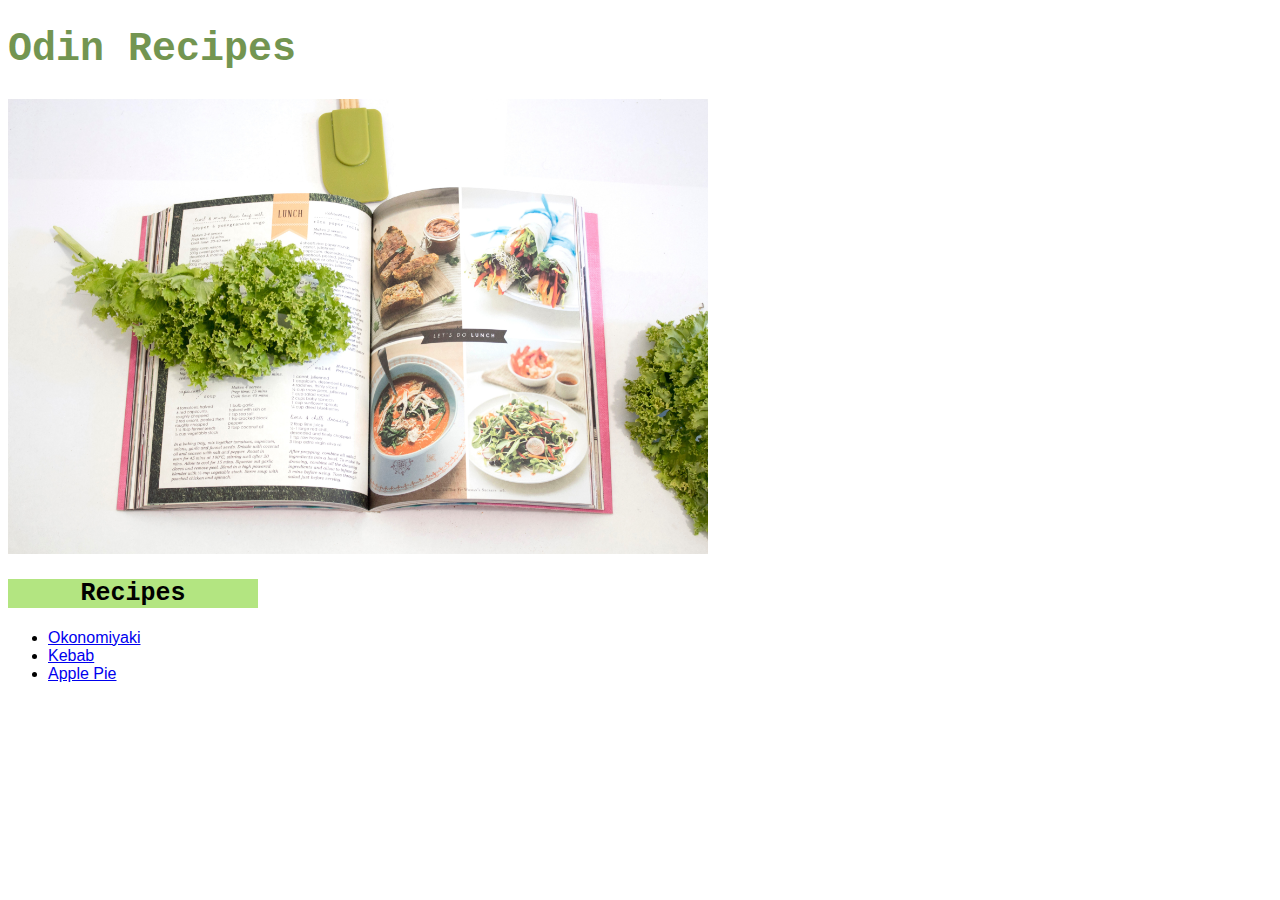
<file: index.html>
<!DOCTYPE html>
<html lang="en">
  <head>
    <meta charset="UTF-8" />
    <link rel="stylesheet" href="style.css" />
    <title>Odin Recipes</title>
  </head>
  <body>
    <h1>Odin Recipes</h1>
    <img class="book" src="img/recipe.jpg" alt="An open recipe book." />
    <br />
    <h2>Recipes</h2>
    <ul>
      <li><a href="recipes/okonomiyaki.html">Okonomiyaki</a></li>
      <li><a href="recipes/kebab.html">Kebab</a></li>
      <li><a href="recipes/apple_pie.html">Apple Pie</a></li>
    </ul>
  </body>
</html>
</file>
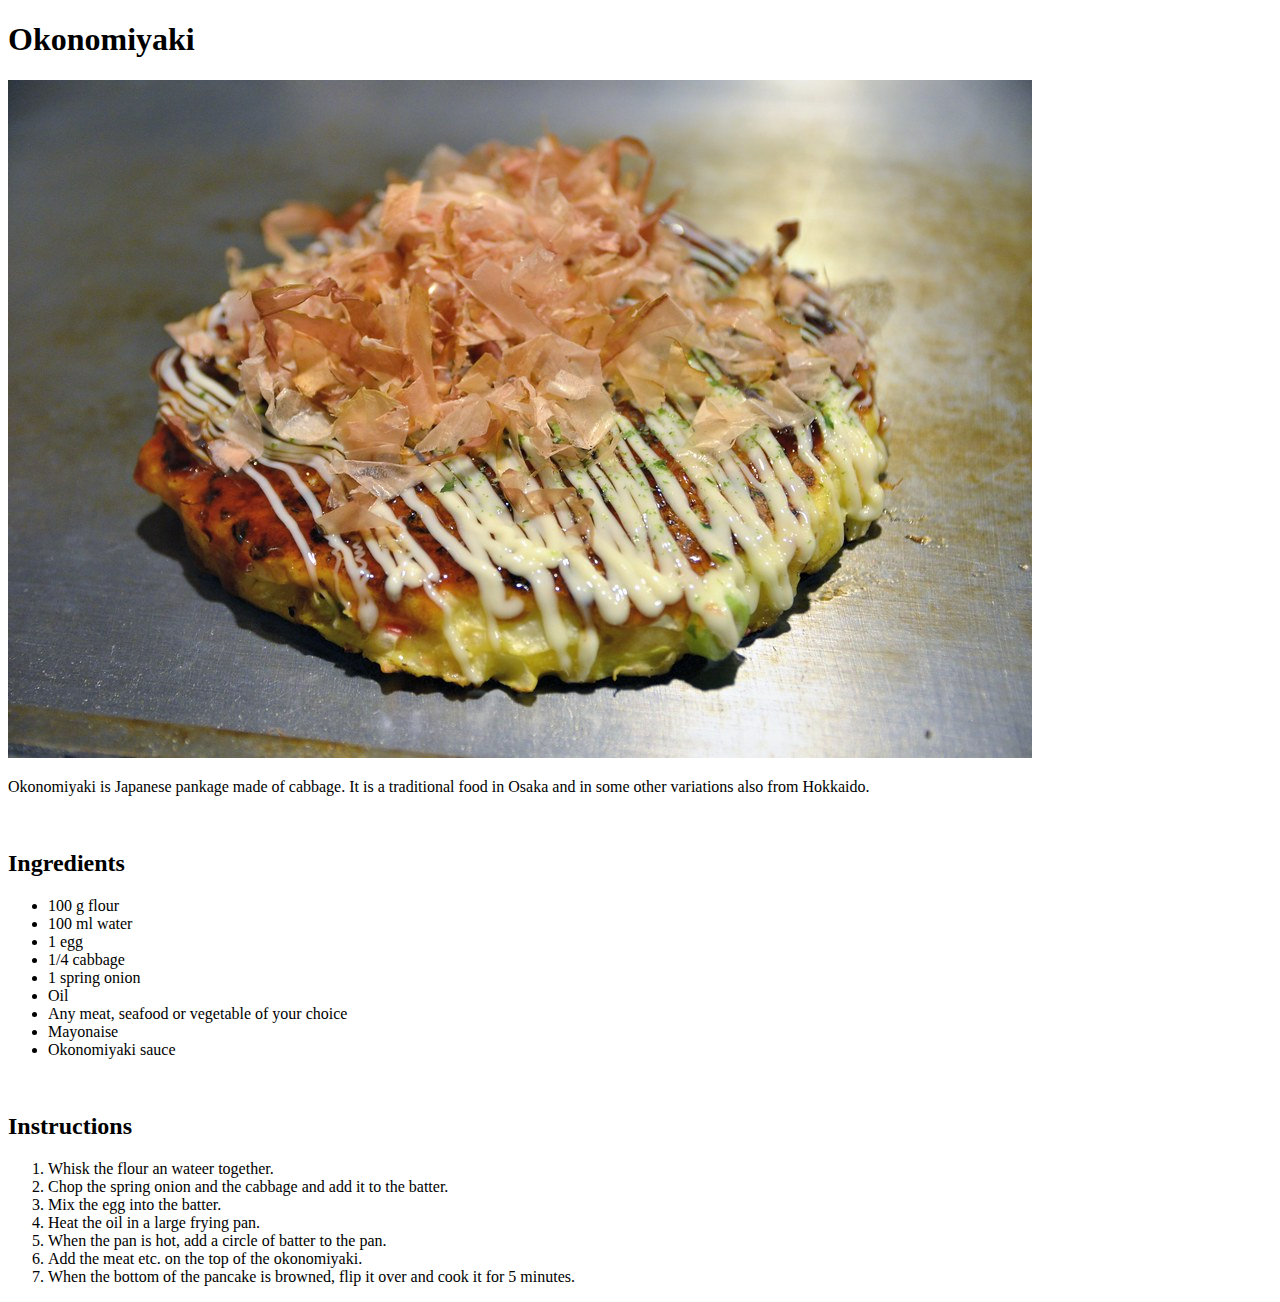
<file: okonomiyaki.html>
<!DOCTYPE html>
<html lang="en">
  <head>
    <meta charset="UTF-8" />
    <title>Okonomiyaki</title>
  </head>
  <body>
    <h1>Okonomiyaki</h1>
    <img
      src="img/okonomiyaki.jpg"
      alt="A delicious looking okonomiyaki, a japanese pancake made of cabbage." />
    <br />
    <p>
      Okonomiyaki is Japanese pankage made of cabbage. It is a traditional food
      in Osaka and in some other variations also from Hokkaido.
    </p>
    <br />
    <h2>Ingredients</h2>
    <ul>
      <li>100 g flour</li>
      <li>100 ml water</li>
      <li>1 egg</li>
      <li>1/4 cabbage</li>
      <li>1 spring onion</li>
      <li>Oil</li>
      <li>Any meat, seafood or vegetable of your choice</li>
      <li>Mayonaise</li>
      <li>Okonomiyaki sauce</li>
    </ul>
    <br />
    <h2>Instructions</h2>
    <ol>
      <li>Whisk the flour an wateer together.</li>
      <li>Chop the spring onion and the cabbage and add it to the batter.</li>
      <li>Mix the egg into the batter.</li>
      <li>Heat the oil in a large frying pan.</li>
      <li>When the pan is hot, add a circle of batter to the pan.</li>
      <li>Add the meat etc. on the top of the okonomiyaki.</li>
      <li>
        When the bottom of the pancake is browned, flip it over and cook it for
        5 minutes.
      </li>
    </ol>
  </body>
</html>
</file>
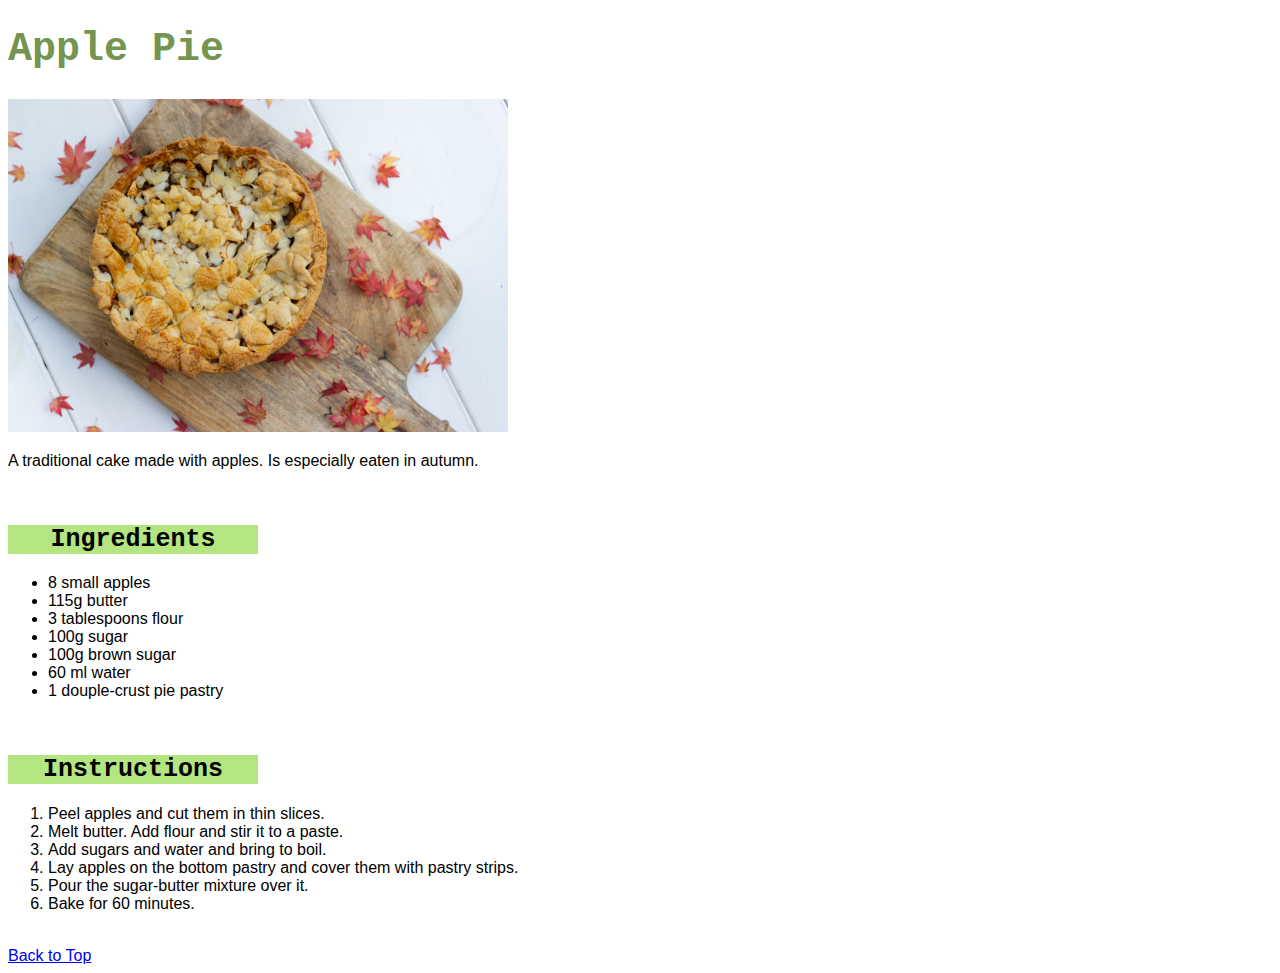
<file: recipes/apple_pie.html>
<!DOCTYPE html>
<html lang="en">
  <head>
    <meta charset="UTF-8" />
    <link rel="stylesheet" href="../style.css" />
    <title>Apple Pie</title>
  </head>
  <body>
    <h1>Apple Pie</h1>
    <img
      class="recipe-img"
      src="../img/apple_pie.jpg"
      alt="A delicious looking apple pie."
      width="500" />
    <p>A traditional cake made with apples. Is especially eaten in autumn.</p>
    <br />
    <h2>Ingredients</h2>
    <ul>
      <li>8 small apples</li>
      <li>115g butter</li>
      <li>3 tablespoons flour</li>
      <li>100g sugar</li>
      <li>100g brown sugar</li>
      <li>60 ml water</li>
      <li>1 douple-crust pie pastry</li>
    </ul>
    <br />
    <h2>Instructions</h2>
    <ol>
      <li>Peel apples and cut them in thin slices.</li>
      <li>Melt butter. Add flour and stir it to a paste.</li>
      <li>Add sugars and water and bring to boil.</li>
      <li>
        Lay apples on the bottom pastry and cover them with pastry strips.
      </li>
      <li>Pour the sugar-butter mixture over it.</li>
      <li>Bake for 60 minutes.</li>
    </ol>
    <br />
    <a href="../index.html">Back to Top</a>
  </body>
</html>
</file>
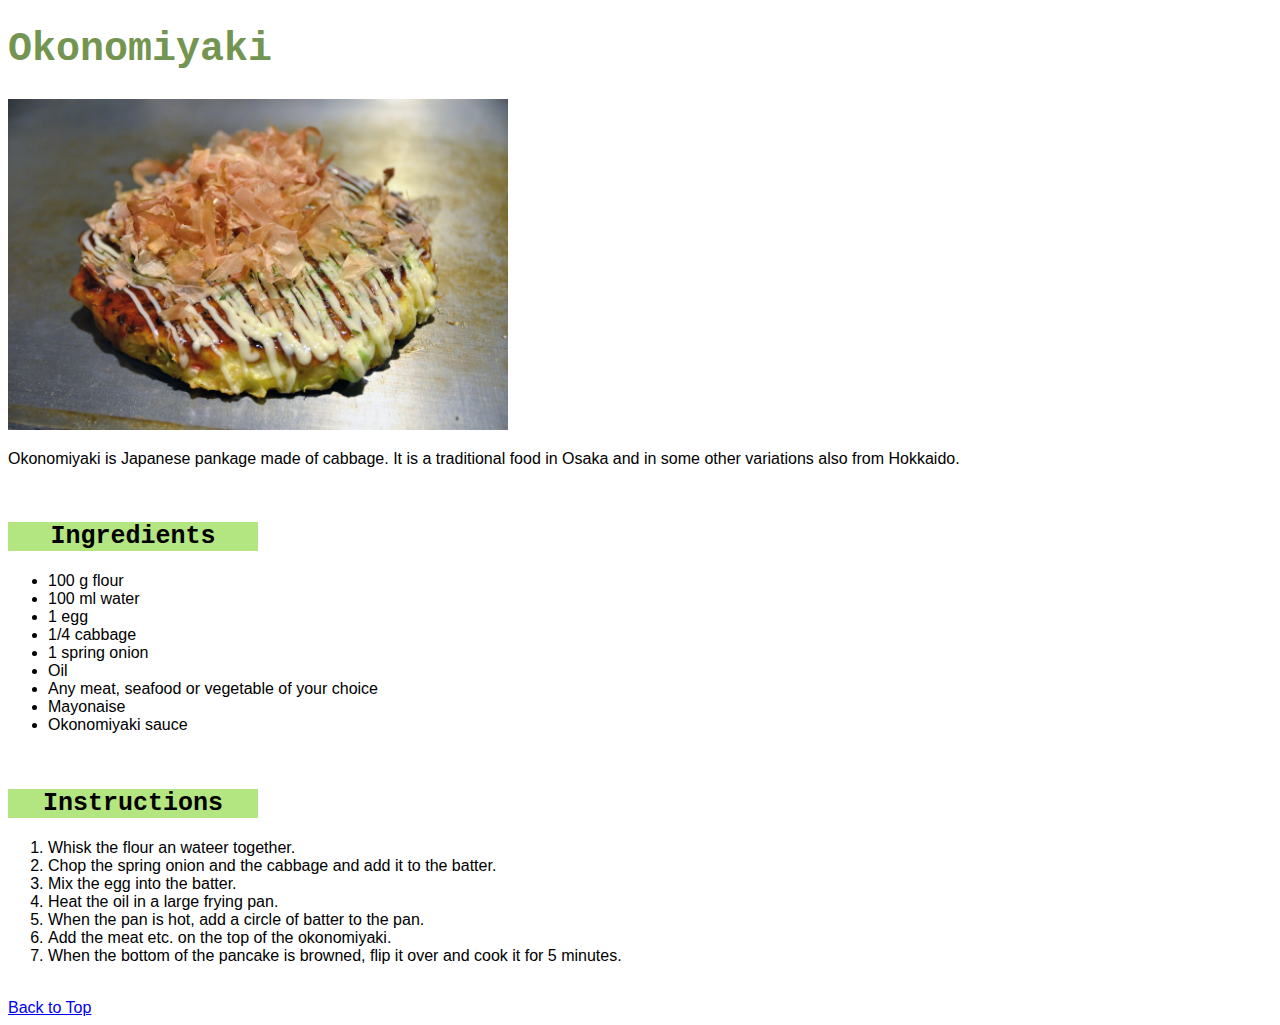
<file: recipes/okonomiyaki.html>
<!DOCTYPE html>
<html lang="en">
  <head>
    <meta charset="UTF-8" />
    <link rel="stylesheet" href="../style.css" />
    <title>Okonomiyaki</title>
  </head>
  <body>
    <h1>Okonomiyaki</h1>
    <img
      class="recipe-img"
      src="../img/okonomiyaki.jpg"
      alt="A delicious looking okonomiyaki, a japanese pancake made of cabbage." />
    <br />
    <p>
      Okonomiyaki is Japanese pankage made of cabbage. It is a traditional food
      in Osaka and in some other variations also from Hokkaido.
    </p>
    <br />
    <h2>Ingredients</h2>
    <ul>
      <li>100 g flour</li>
      <li>100 ml water</li>
      <li>1 egg</li>
      <li>1/4 cabbage</li>
      <li>1 spring onion</li>
      <li>Oil</li>
      <li>Any meat, seafood or vegetable of your choice</li>
      <li>Mayonaise</li>
      <li>Okonomiyaki sauce</li>
    </ul>
    <br />
    <h2>Instructions</h2>
    <ol>
      <li>Whisk the flour an wateer together.</li>
      <li>Chop the spring onion and the cabbage and add it to the batter.</li>
      <li>Mix the egg into the batter.</li>
      <li>Heat the oil in a large frying pan.</li>
      <li>When the pan is hot, add a circle of batter to the pan.</li>
      <li>Add the meat etc. on the top of the okonomiyaki.</li>
      <li>
        When the bottom of the pancake is browned, flip it over and cook it for
        5 minutes.
      </li>
    </ol>
    <br />
    <a href="../index.html">Back to Top</a>
  </body>
</html>
</file>
<file: style.css>
h1,
h2 {
  font-family: "Courier New", Courier, monospace;
  font-weight: bold;
}

p,
a,
li {
  font-family: Verdana, Geneva, Tahoma, sans-serif;
  font-size: 16px;
}

h1 {
  color: #739551;
  font-size: 40px;
}

h2 {
  background-color: #b3e581;
  text-align: center;
  width: 250px;
  font-size: 25px;
}

.book {
  height: auto;
  width: 700px;
}

.recipe-img {
  height: auto;
  width: 500px;
}
</file>
